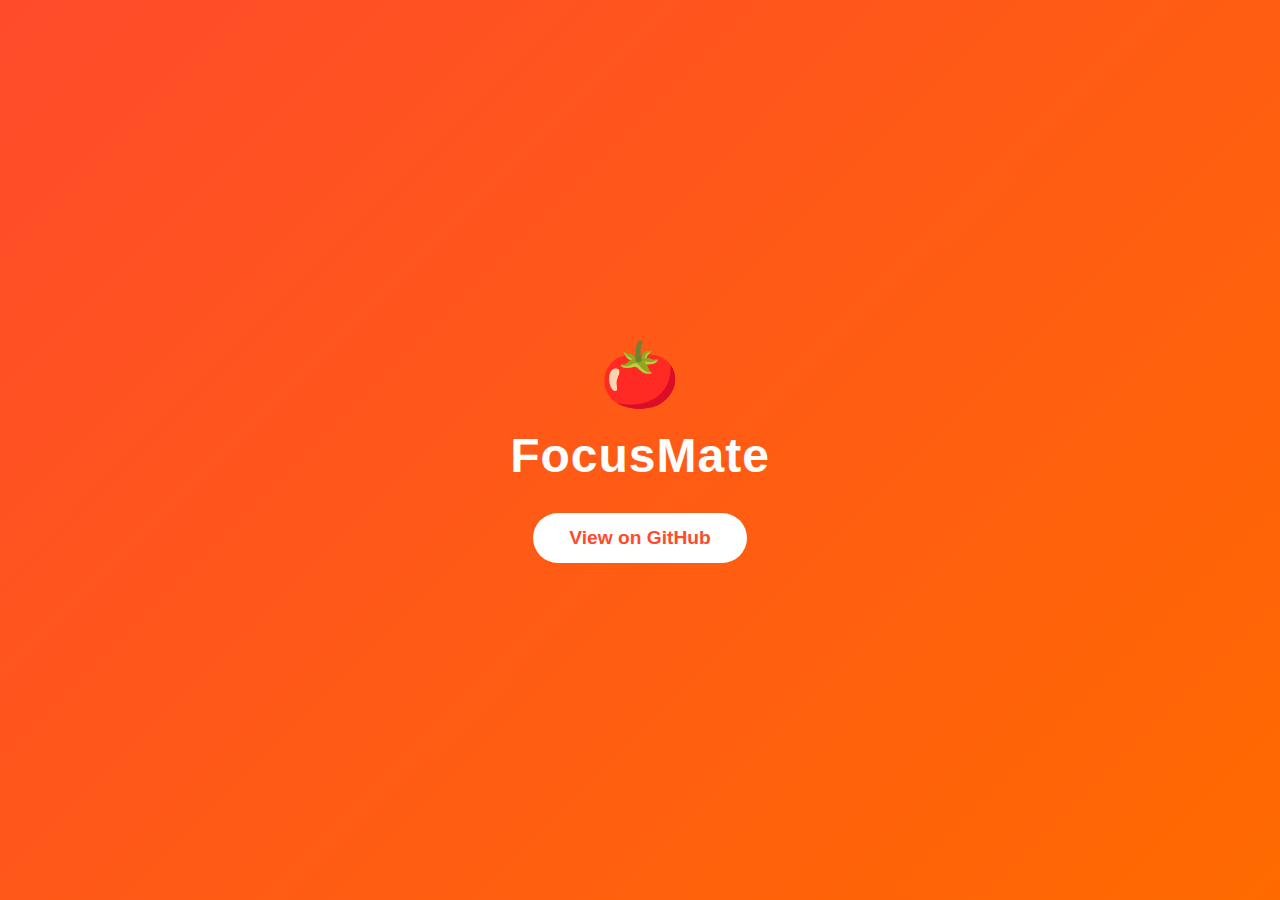
<file: index.html>
<!DOCTYPE html>
<html lang="en">
<head>
  <meta charset="UTF-8">
  <meta name="viewport" content="width=device-width, initial-scale=1.0">
  <title>🍅 FocusMate</title>
  <style>
    /* Reset */
    * {
      margin: 0;
      padding: 0;
      box-sizing: border-box;
      font-family: "Poppins", "Segoe UI", sans-serif;
    }

    body {
      height: 100vh;
      display: flex;
      justify-content: center;
      align-items: center;
      background: linear-gradient(135deg, #ff4b2b, #ff6a00);
      color: #fff;
      text-align: center;
    }

    .container {
      animation: fadeIn 1.2s ease-in-out;
    }

    h1 {
      font-size: 3rem;
      margin-bottom: 30px;
      letter-spacing: 1px;
    }

    button {
      padding: 14px 36px;
      border: none;
      border-radius: 50px;
      background: #fff;
      color: #ff4b2b;
      font-size: 1.2rem;
      font-weight: 600;
      cursor: pointer;
      transition: all 0.3s ease;
    }

    button:hover {
      background: #ff4b2b;
      color: #fff;
      box-shadow: 0 0 20px rgba(255, 255, 255, 0.6);
      transform: translateY(-3px);
    }

    .emoji {
      font-size: 4rem;
      margin-bottom: 15px;
      animation: pulse 2s infinite;
    }

    @keyframes fadeIn {
      from {opacity: 0; transform: translateY(20px);}
      to {opacity: 1; transform: translateY(0);}
    }

    @keyframes pulse {
      0%, 100% { transform: scale(1); }
      50% { transform: scale(1.1); }
    }
  </style>
</head>
<body>
  <div class="container">
    <div class="emoji">🍅</div>
    <h1>FocusMate</h1>
    <button onclick="redirect()">View on GitHub</button>
  </div>

  <script>
    function redirect() {
      window.location.href = "https://github.com/Adithya6ramesh/FocusMate";
    }
  </script>
</body>
</html>
</file>
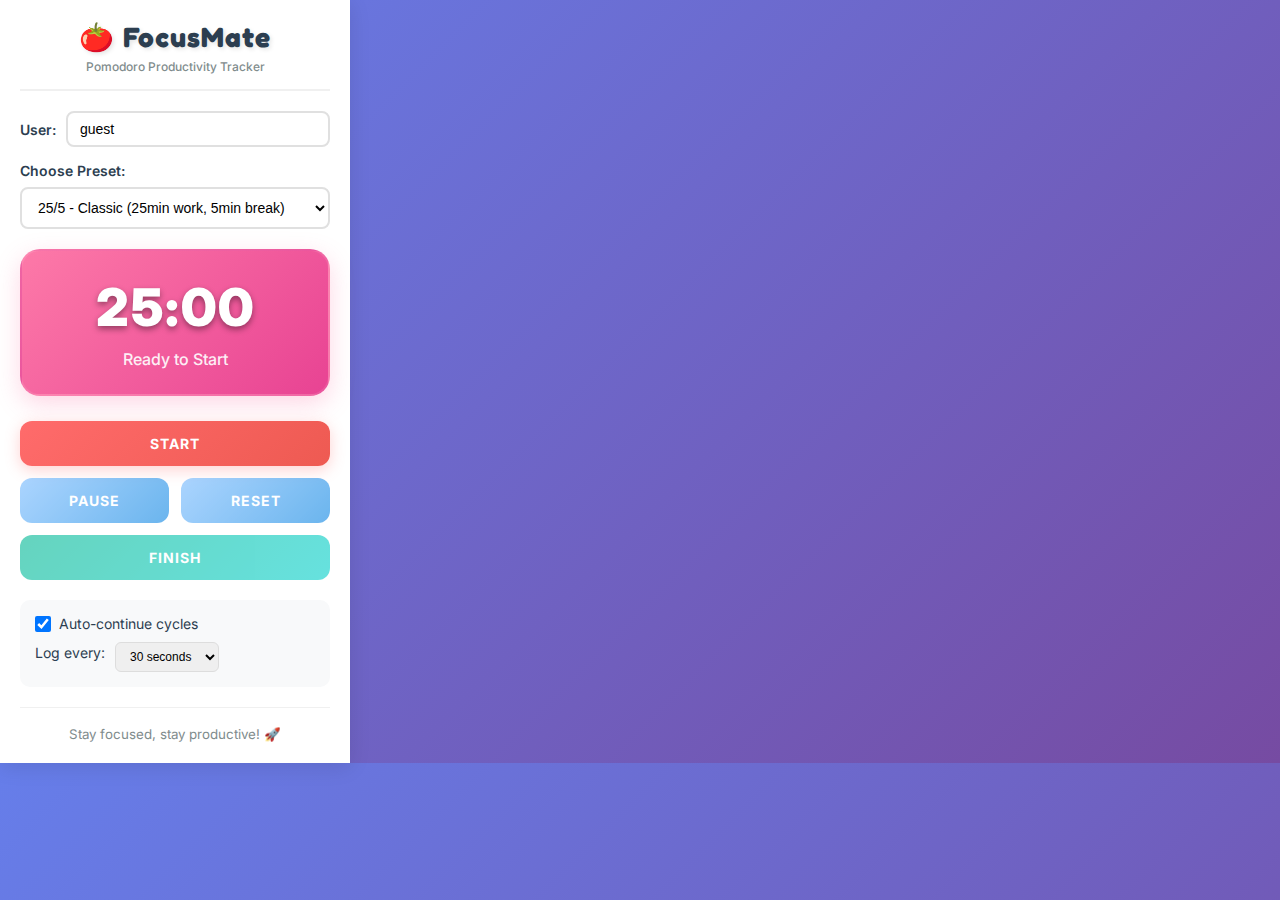
<file: extension/popup.html>
<!DOCTYPE html>
<html lang="en">
<head>
    <meta charset="UTF-8">
    <meta name="viewport" content="width=device-width, initial-scale=1.0">
    <title>FocusMate Pomodoro</title>
    <link rel="stylesheet" href="style.css">
</head>
<body>
    <div class="container">
        <!-- Header -->
        <div class="header">
            <h1>🍅 FocusMate</h1>
            <p class="subtitle">Pomodoro Productivity Tracker</p>
        </div>

        <!-- User Settings -->
        <div class="user-section">
            <label for="username">User:</label>
            <input type="text" id="username" placeholder="guest" value="guest" maxlength="20">
        </div>

        <!-- Preset Selection -->
        <div class="preset-section">
            <label for="preset">Choose Preset:</label>
            <select id="preset">
                <option value="25,5">25/5 - Classic (25min work, 5min break)</option>
                <option value="45,10">45/10 - Extended (45min work, 10min break)</option>
                <option value="60,15">60/15 - Deep Focus (60min work, 15min break)</option>
            </select>
        </div>

        <!-- Timer Display -->
        <div class="timer-section">
            <div class="timer-display">
                <span id="timer">25:00</span>
            </div>
            <div class="status">
                <span id="status">Ready to Start</span>
            </div>
        </div>

        <!-- Control Buttons -->
        <div class="controls">
            <button id="startBtn" class="btn btn-primary">Start</button>
            <button id="pauseBtn" class="btn btn-secondary" disabled>Pause</button>
            <button id="resetBtn" class="btn btn-secondary" disabled>Reset</button>
            <button id="finishBtn" class="btn btn-success" disabled>Finish</button>
        </div>

        <!-- Settings -->
        <div class="settings-section">
            <label>
                <input type="checkbox" id="loopPomodoro" checked>
                Auto-continue cycles
            </label>
            <div class="log-interval">
                <label for="logInterval">Log every:</label>
                <select id="logInterval">
                    <option value="15">15 seconds</option>
                    <option value="30" selected>30 seconds</option>
                    <option value="60">60 seconds</option>
                </select>
            </div>
        </div>

        <!-- Analysis Results (hidden by default) -->
        <div id="analysisSection" class="analysis-section hidden">
            <h3>📊 Today's Analysis</h3>
            <div class="stats">
                <div class="stat-item">
                    <span class="stat-label">Productive Time:</span>
                    <span id="productiveTime" class="stat-value">0 min</span>
                </div>
                <div class="stat-item">
                    <span class="stat-label">Productivity:</span>
                    <span id="productivityPercent" class="stat-value">0%</span>
                </div>
                <div class="stat-item">
                    <span class="stat-label">vs Yesterday:</span>
                    <span id="deltaPercent" class="stat-value">N/A</span>
                </div>
            </div>
            
            <div class="quote-section">
                <blockquote id="motivationalQuote">
                    "Focus today, shine tomorrow."
                </blockquote>
            </div>

            <div class="sites-section">
                <h4>Top Sites:</h4>
                <div id="sitesList" class="sites-list">
                    <!-- Sites will be populated here -->
                </div>
            </div>
        </div>

        <!-- Footer -->
        <div class="footer">
            <small>Stay focused, stay productive! 🚀</small>
        </div>
    </div>

    <script src="popup.js"></script>
</body>
</html>
</file>
<file: extension/style.css>
/* FocusMate Extension Styles */
@import url('https://fonts.googleapis.com/css2?family=Fredoka+One:wght@400&family=Inter:wght@400;500;600;700&display=swap');

* {
    margin: 0;
    padding: 0;
    box-sizing: border-box;
}

body {
    width: 350px;
    min-height: 500px;
    font-family: 'Inter', -apple-system, BlinkMacSystemFont, 'Segoe UI', Roboto, sans-serif;
    background: linear-gradient(135deg, #667eea 0%, #764ba2 100%);
    color: #333;
}

.container {
    padding: 20px;
    background: white;
    margin: 0;
    box-shadow: 0 4px 20px rgba(0, 0, 0, 0.1);
}

/* Header */
.header {
    text-align: center;
    margin-bottom: 20px;
    padding-bottom: 15px;
    border-bottom: 2px solid #f0f0f0;
}

.header h1 {
    font-family: 'Fredoka One', cursive;
    font-size: 28px;
    color: #2c3e50;
    margin-bottom: 5px;
    text-shadow: 2px 2px 4px rgba(0,0,0,0.1);
    letter-spacing: 1px;
}

.subtitle {
    color: #7f8c8d;
    font-size: 12px;
    font-weight: 500;
}

/* User Section */
.user-section {
    margin-bottom: 15px;
    display: flex;
    align-items: center;
    gap: 10px;
}

.user-section label {
    font-weight: 600;
    color: #2c3e50;
    font-size: 14px;
}

.user-section input {
    flex: 1;
    padding: 8px 12px;
    border: 2px solid #e0e0e0;
    border-radius: 8px;
    font-size: 14px;
    transition: border-color 0.2s;
}

.user-section input:focus {
    outline: none;
    border-color: #667eea;
}

/* Preset Section */
.preset-section {
    margin-bottom: 20px;
}

.preset-section label {
    display: block;
    font-weight: 600;
    color: #2c3e50;
    margin-bottom: 8px;
    font-size: 14px;
}

.preset-section select {
    width: 100%;
    padding: 10px 12px;
    border: 2px solid #e0e0e0;
    border-radius: 8px;
    font-size: 14px;
    background: white;
    cursor: pointer;
    transition: border-color 0.2s;
}

.preset-section select:focus {
    outline: none;
    border-color: #667eea;
}

/* Timer Section */
.timer-section {
    text-align: center;
    margin-bottom: 25px;
    padding: 25px;
    background: linear-gradient(135deg, #fd79a8 0%, #e84393 100%);
    border-radius: 20px;
    color: white;
    box-shadow: 0 8px 25px rgba(253, 121, 168, 0.3);
    border: 2px solid rgba(255, 255, 255, 0.1);
}

.timer-display {
    font-size: 52px;
    font-weight: 900;
    margin-bottom: 10px;
    font-family: 'Inter', 'Courier New', monospace;
    text-shadow: 0 3px 6px rgba(0, 0, 0, 0.4);
    letter-spacing: 2px;
}

.status {
    font-size: 16px;
    font-weight: 500;
    opacity: 0.9;
}

/* Controls */
.controls {
    display: grid;
    grid-template-columns: 1fr 1fr;
    gap: 12px;
    margin-bottom: 20px;
}

.btn {
    padding: 14px 18px;
    border: none;
    border-radius: 12px;
    font-size: 14px;
    font-weight: 700;
    cursor: pointer;
    transition: all 0.3s ease;
    text-transform: uppercase;
    letter-spacing: 1px;
    font-family: 'Inter', sans-serif;
    position: relative;
    overflow: hidden;
}

.btn:disabled {
    opacity: 0.6;
    cursor: not-allowed;
    transform: none !important;
    box-shadow: none !important;
}

.btn-primary {
    background: linear-gradient(135deg, #ff6b6b 0%, #ee5a52 100%);
    color: white;
    grid-column: 1 / -1;
    box-shadow: 0 4px 15px rgba(255, 107, 107, 0.3);
}

.btn-primary:hover:not(:disabled) {
    transform: translateY(-3px);
    box-shadow: 0 6px 20px rgba(255, 107, 107, 0.4);
    background: linear-gradient(135deg, #ff5252 0%, #e53935 100%);
}

.btn-secondary {
    background: linear-gradient(135deg, #74b9ff 0%, #0984e3 100%);
    color: white;
    box-shadow: 0 3px 10px rgba(116, 185, 255, 0.3);
}

.btn-secondary:hover:not(:disabled) {
    background: linear-gradient(135deg, #0984e3 0%, #0770d4 100%);
    transform: translateY(-2px);
    box-shadow: 0 4px 15px rgba(116, 185, 255, 0.4);
}

.btn-success {
    background: linear-gradient(135deg, #00b894 0%, #00cec9 100%);
    color: white;
    grid-column: 1 / -1;
    box-shadow: 0 4px 15px rgba(0, 184, 148, 0.3);
}

.btn-success:hover:not(:disabled) {
    transform: translateY(-3px);
    box-shadow: 0 6px 20px rgba(0, 184, 148, 0.4);
    background: linear-gradient(135deg, #00a085 0%, #00b5b3 100%);
}

/* Settings Section */
.settings-section {
    background: #f8f9fa;
    padding: 15px;
    border-radius: 10px;
    margin-bottom: 20px;
    font-size: 14px;
}

.settings-section label {
    display: flex;
    align-items: center;
    gap: 8px;
    margin-bottom: 10px;
    cursor: pointer;
    color: #2c3e50;
}

.settings-section input[type="checkbox"] {
    width: 16px;
    height: 16px;
}

.log-interval {
    display: flex;
    align-items: center;
    gap: 10px;
    margin-top: 10px;
}

.log-interval select {
    padding: 6px 10px;
    border: 1px solid #ddd;
    border-radius: 6px;
    font-size: 12px;
}

/* Analysis Section */
.analysis-section {
    background: linear-gradient(135deg, #f0f7ff 0%, #e8f4fd 100%);
    border: 2px solid #667eea;
    border-radius: 16px;
    padding: 25px;
    margin-bottom: 20px;
    box-shadow: 0 8px 25px rgba(102, 126, 234, 0.15);
}

.analysis-section.hidden {
    display: none;
}

.analysis-section h3 {
    color: #2c3e50;
    margin-bottom: 15px;
    text-align: center;
}

.stats {
    margin-bottom: 20px;
}

.stat-item {
    display: flex;
    justify-content: space-between;
    align-items: center;
    padding: 8px 0;
    border-bottom: 1px solid #e0e6ed;
}

.stat-item:last-child {
    border-bottom: none;
}

.stat-label {
    font-weight: 600;
    color: #2c3e50;
    font-size: 14px;
}

.stat-value {
    font-weight: bold;
    color: #667eea;
    font-size: 14px;
}

.quote-section {
    background: white;
    padding: 15px;
    border-radius: 8px;
    border-left: 4px solid #667eea;
    margin-bottom: 15px;
}

.quote-section blockquote {
    font-style: italic;
    color: #2c3e50;
    font-size: 14px;
    line-height: 1.4;
}

.sites-section h4 {
    color: #2c3e50;
    margin-bottom: 10px;
    font-size: 14px;
}

.sites-list {
    background: white;
    border-radius: 8px;
    padding: 10px;
    max-height: 120px;
    overflow-y: auto;
}

.site-item {
    display: flex;
    justify-content: space-between;
    align-items: center;
    padding: 6px 0;
    font-size: 12px;
    border-bottom: 1px solid #f0f0f0;
}

.site-item:last-child {
    border-bottom: none;
}

.site-name {
    color: #2c3e50;
    font-weight: 500;
}

.site-time {
    color: #667eea;
    font-weight: 600;
}

/* Footer */
.footer {
    text-align: center;
    padding-top: 15px;
    border-top: 1px solid #f0f0f0;
    color: #7f8c8d;
}

/* Responsive adjustments */
@media (max-width: 380px) {
    .container {
        padding: 15px;
    }
    
    .timer-display {
        font-size: 40px;
    }
    
    .controls {
        grid-template-columns: 1fr;
    }
}

/* Animation for timer when active */
.timer-active .timer-display {
    animation: pulse 2s infinite;
}

@keyframes pulse {
    0%, 100% { transform: scale(1); }
    50% { transform: scale(1.05); }
}

/* Button ripple effect */
.btn::before {
    content: '';
    position: absolute;
    top: 50%;
    left: 50%;
    width: 0;
    height: 0;
    border-radius: 50%;
    background: rgba(255, 255, 255, 0.3);
    transform: translate(-50%, -50%);
    transition: width 0.6s, height 0.6s;
}

.btn:active::before {
    width: 300px;
    height: 300px;
}

/* Additional catchy effects */
.header h1:hover {
    transform: scale(1.05);
    transition: transform 0.3s ease;
}

.timer-section:hover {
    transform: translateY(-2px);
    box-shadow: 0 12px 35px rgba(253, 121, 168, 0.4);
}

/* Status colors */
.status.work {
    color: #e74c3c;
}

.status.break {
    color: #27ae60;
}

.status.paused {
    color: #f39c12;
}
</file>
